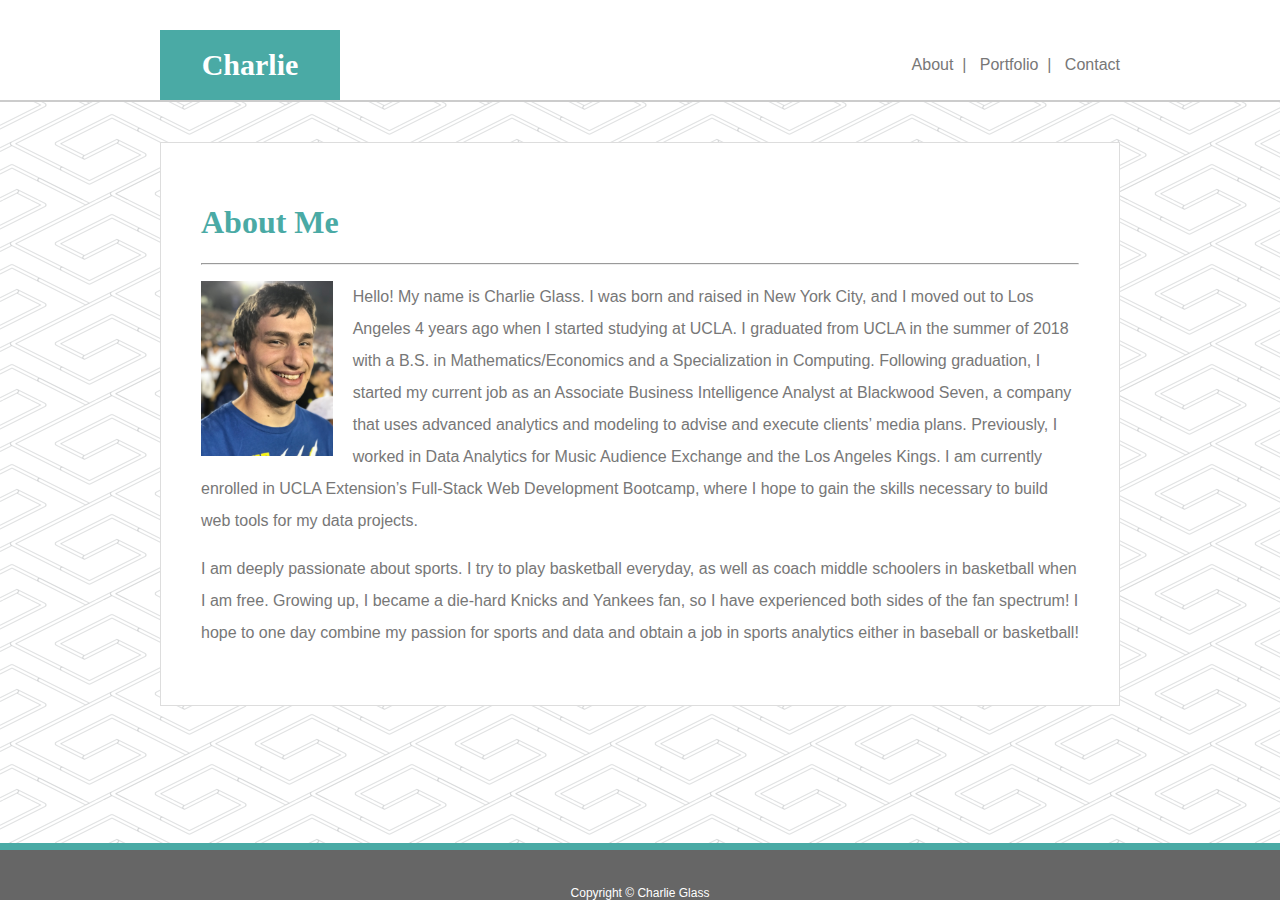
<file: index.html>
<!DOCTYPE html>
<html>
<head>
    <meta charset="utf-8" />
    <meta http-equiv="X-UA-Compatible" content="IE=edge">
    <title>Charlie's Portfolio</title>
    <meta name="viewport" content="width=device-width, initial-scale=1">
    <link rel="stylesheet" type="text/css" media="screen" href="assets/css/style.css" />
</head>

<!--Background image pattern-->
<body>
    <header>
        <div class = "header_container">
            <div class = "name_tag">Charlie</div>
            <div class = "page_links_container">
                <!--Clickable links to the other pages in the portfolio-->
                <a class = "page_links" href = "index.html">About</a><span>&nbsp;&nbsp;|&nbsp;&nbsp;</span>
                <a class = "page_links" href = "portfolio.html">Portfolio</a><span>&nbsp;&nbsp;|&nbsp;&nbsp;</span>
                <a class = "page_links" href = "contact.html">Contact</a>
            </div>
        </div>
    </header>

    <div class = "content_container">
        <h1>About Me</h1>
        <hr>
        <!--Bio page-->
        <div class = "bio">
        <img src = "assets/images/profile_pic.jpg" alt = "Profile Pic" class = "profile_pic">
                <p>Hello!  My name is Charlie Glass.  I was born and raised in New York City, and I moved out to Los Angeles 4 years ago when I started studying at UCLA.  I graduated from UCLA in the summer of 2018 with a B.S. in Mathematics/Economics and a Specialization in Computing.  Following graduation, I started my current job as an Associate Business Intelligence Analyst at Blackwood Seven, a company that uses advanced analytics and modeling to advise and execute clients’ media plans.  Previously, I worked in Data Analytics for Music Audience Exchange and the Los Angeles Kings.  I am currently enrolled in UCLA Extension’s Full-Stack Web Development Bootcamp, where I hope to gain the skills necessary to build web tools for my data projects.</p>
                <p>I am deeply passionate about sports.  I try to play basketball everyday, as well as coach middle schoolers in basketball when I am free.  Growing up, I became a die-hard Knicks and Yankees fan, so I have experienced both sides of the fan spectrum!  I hope to one day combine my passion for sports and data and obtain a job in sports analytics either in baseball or basketball!</p>
            
        </div>
    </div>

    <footer><div class = "footer_text">Copyright &copy; Charlie Glass</div></footer>
    
</body>
</html>
</file>
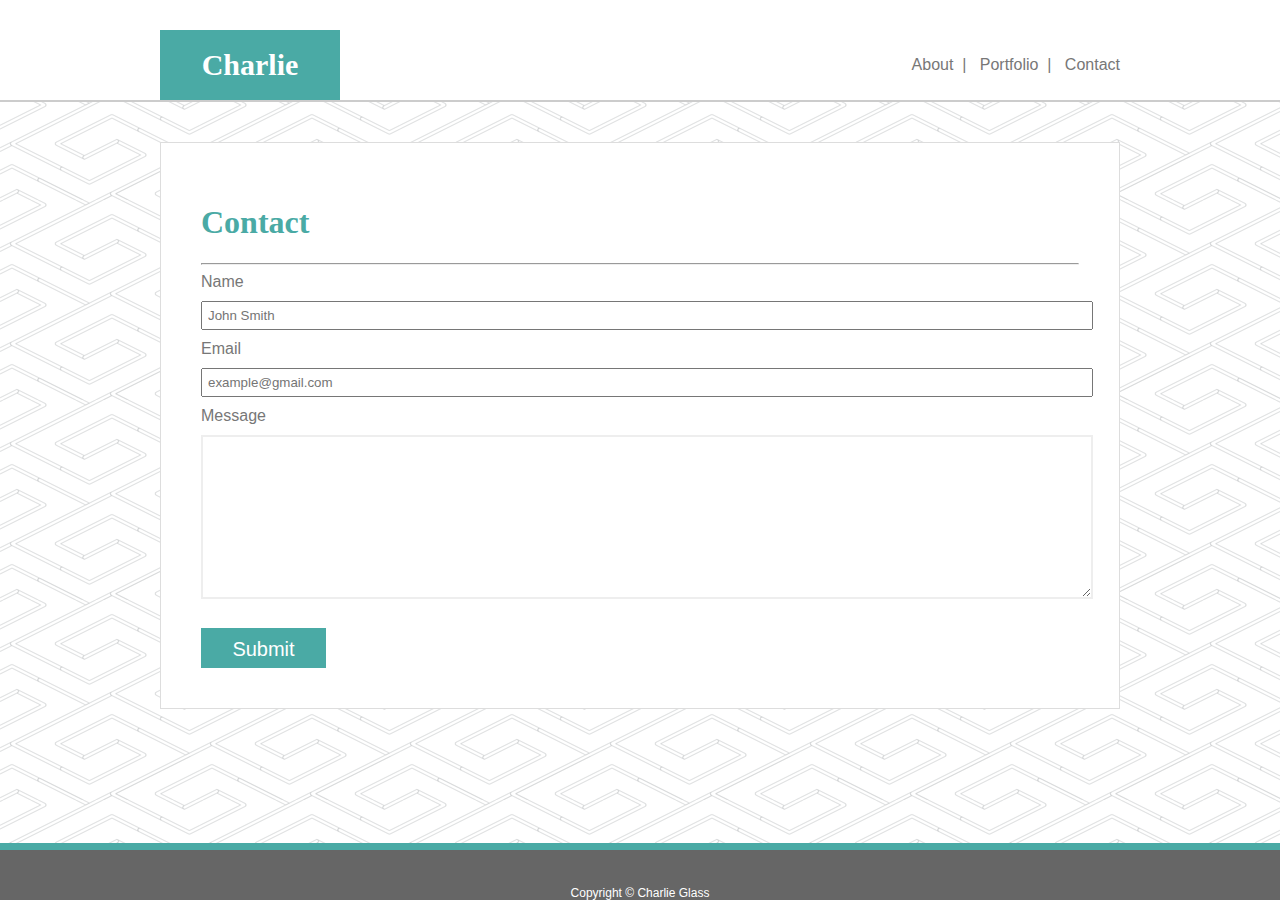
<file: contact.html>
<!DOCTYPE html>
<html>
<head>
    <meta charset="utf-8" />
    <meta http-equiv="X-UA-Compatible" content="IE=edge">
    <title>Charlie's Portfolio</title>
    <meta name="viewport" content="width=device-width, initial-scale=1">
    <link rel="stylesheet" type="text/css" media="screen" href="assets/css/style.css" />
</head>

<!--Background image pattern-->
<body>
    <header>
        <div class = "header_container">
            <div class = "name_tag">Charlie</div>
            <div class = "page_links_container">
                <!--Clickable links to the other pages in the portfolio-->
                <a class = "page_links" href = "index.html">About</a><span>&nbsp;&nbsp;|&nbsp;&nbsp;</span>
                <a class = "page_links" href = "portfolio.html">Portfolio</a><span>&nbsp;&nbsp;|&nbsp;&nbsp;</span>
                <a class = "page_links" href = "contact.html">Contact</a>
            </div>
        </div>
    </header>

    <div class = "content_container">
            <h1>Contact</h1>
            <hr>
        <!--A form that currently does not send data anywhere-->
        <div class = "form_container">
            <form class = "contact_form">
                Name<br>
                <!--Use of placeholders to show text in text boxes before user starts typing-->
                <input type = "text" name = "name" placeholder = "John Smith" class = "textbox"><br>
                Email<br>
                <input type = "text" name = "email" placeholder = "example@gmail.com" class = "textbox"><br>
                Message<br>
                <textarea name="message"></textarea><br>
                <input type = "submit" value = "Submit" class = "submit_button">
            </form>
        </div>
    </div>

    <footer><div class = "footer_text">Copyright &copy; Charlie Glass</div></footer>
    
</body>
</html>
</file>
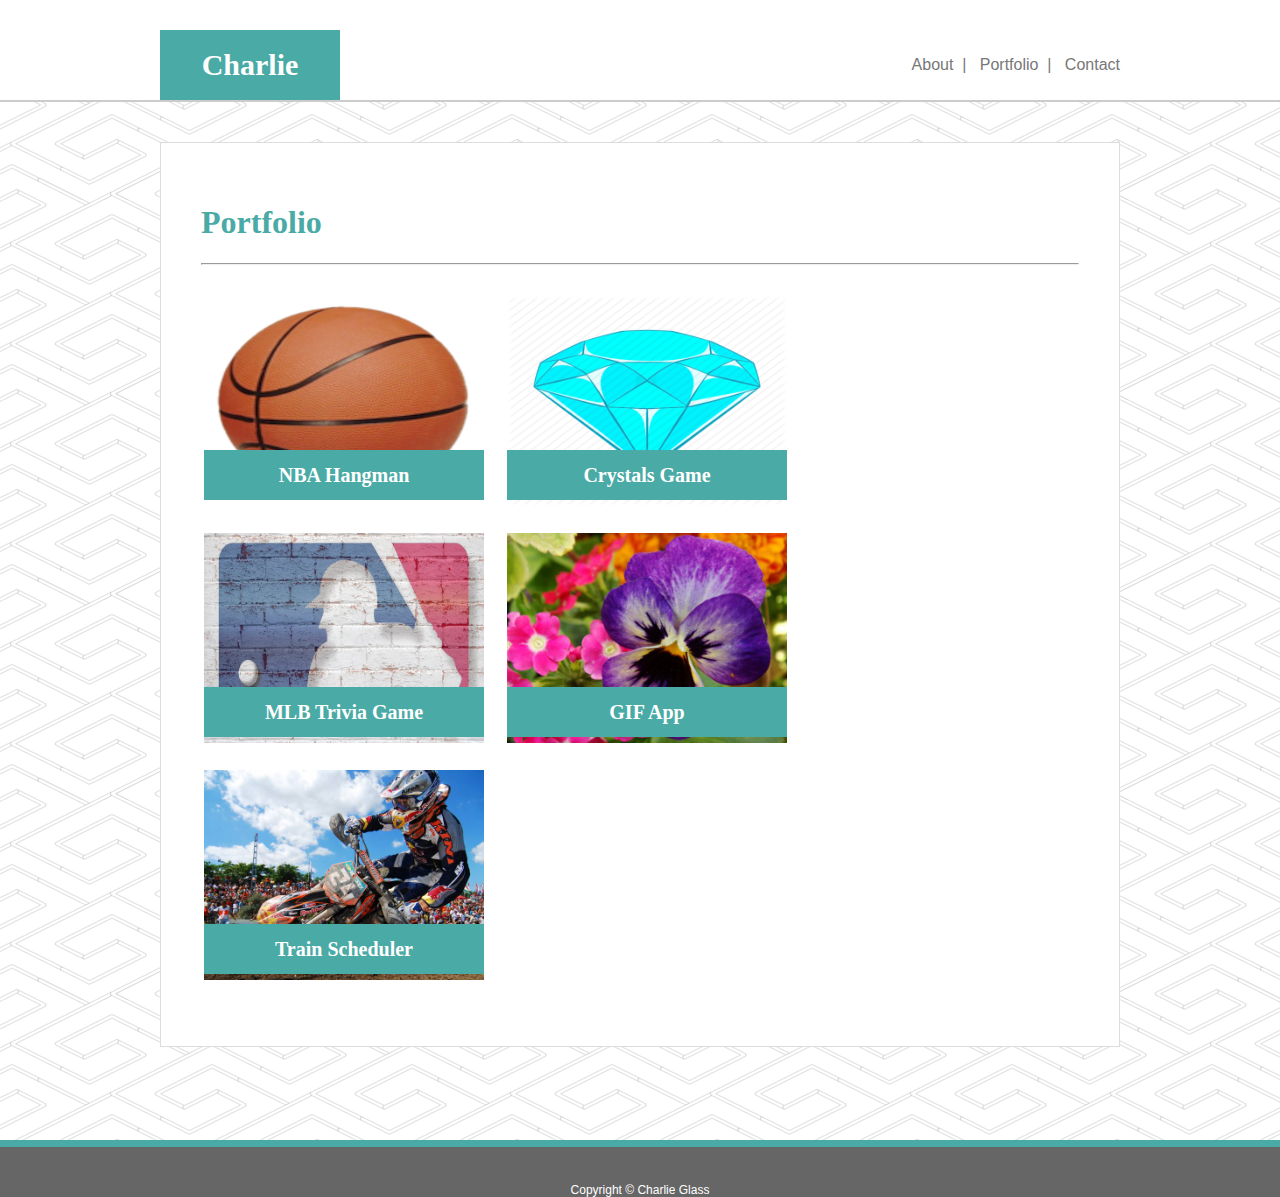
<file: portfolio.html>
<!DOCTYPE html>
<html>
<head>
    <meta charset="utf-8" />
    <meta http-equiv="X-UA-Compatible" content="IE=edge">
    <title>Charlie's Portfolio</title>
    <meta name="viewport" content="width=device-width, initial-scale=1">
    <link rel="stylesheet" type="text/css" media="screen" href="assets/css/style.css" />
</head>

<body>
    <header>
        <div class = "header_container">
            <div class = "name_tag">Charlie</div>
            <div class = "page_links_container">
                <!--Clickable links to the other pages in the portfolio-->
                <a class = "page_links" href = "index.html">About</a><span>&nbsp;&nbsp;|&nbsp;&nbsp;</span>
                <a class = "page_links" href = "portfolio.html">Portfolio</a><span>&nbsp;&nbsp;|&nbsp;&nbsp;</span>
                <a class = "page_links" href = "contact.html">Contact</a>
            </div>
        </div>
    </header>

    <div class = "content_container">
        <h1>Portfolio</h1>
        <hr>
        <div class = "table_container">
            <!--Use table for structure of portfolio-->
            <table class = "portfolio_content">
                <tr>
                    <td class = "portfolio_section">
                        <img src = "assets/images/basketball.png" alt = "NBA Team Hangman" class = "portfolio_image">
                        <div class = "portfolio_tag">
                            <!--Links that currently go nowhere-->
                            <a href = "https://charliedglass.github.io/Word-Guess-Game/index.html" class = "portfolio_link">
                                NBA Hangman
                            </a>
                        </div>
                    </td>
                    <td class = "portfolio_section">
                        <img src = "assets/images/crystal.png" alt = "Crystal" class = "portfolio_image">
                        <div class = "portfolio_tag">
                            <a href = "https://charliedglass.github.io/unit-4-game/" class = "portfolio_link">
                                Crystals Game
                            </a>
                        </div>
                    </td>
                </tr>
                <tr>
                    <td class = "portfolio_section">
                        <img src = "assets/images/mlb.jpg" alt = "Trivia" class = "portfolio_image">
                        <div class = "portfolio_tag">
                            <a href = "https://charliedglass.github.io/TriviaGame/" class = "portfolio_link">
                                MLB Trivia Game
                            </a>
                        </div>
                    </td>
                    <td class = "portfolio_section">
                        <img src = "assets/images/flowers.jpg" alt = "Rutgers" class = "portfolio_image">
                        <div class = "portfolio_tag">
                            <a href = "https://charliedglass.github.io/GifTastic" class = "portfolio_link">
                                GIF App
                            </a>
                        </div>
                    </td>
                </tr>
                <tr>
                    <td class = "portfolio_section">
                        <img src = "assets/images/motorcycle.jpg" alt = "Train Scheduler" class = "portfolio_image">
                        <div class = "portfolio_tag">
                            <a href = "https://charliedglass.github.io/Train-Scheduler/" class = "portfolio_link">
                                Train Scheduler
                            </a>
                        </div>
                    </td>
                    <td class = "portfolio_section">
                    </td>
                </tr>
            </table>
        </div>
    </div>

    <footer><div class = "footer_text">Copyright &copy; Charlie Glass</div></footer>
    
</body>
</html>
</file>
<file: assets/css/style.css>
html{
    height: 100%;
}
body{
    position: relative;
    /*Background image pattern*/
    background-image: url("../images/pipes.png");
    min-height: 100%;
    padding: 0;
    margin: 0;
    color: #777777;
    font-family: 'Arial', 'Helvetica Neue', Helvetica, sans-serif;
}

/*Use this pseduo-class for positioning of footer at the very bottom*/
body::after {
    content: '';
    display: block;
    height: 50px;
}

header{
    background-color: #ffffff;
    margin-bottom: 40px;
    border-bottom: 2px solid #cccccc;
}

.header_container{
    width: 960px;
    height: 100px;
    margin: auto;
    position: relative;
}

/*Use of line-height and text-align: center; and vertical-align: middle
to essentially center text in div*/

.name_tag{
    position: absolute;
    left: 0px;
    bottom: 0px;
    height: 70px;
    line-height: 70px;
    width: 180px;
    text-align: center;
    vertical-align: middle;
    font-size: 30px;
    font-weight: bold;
    font-family: 'Georgia', Times, Times New Roman, serif;
    color: white;
    background-color: #4aaaa5;
}


.page_links_container{
    position: absolute;
    right: 0px;
    bottom: 0px;
    height: 70px;
    line-height: 70px;
    width: auto;
    text-align: center;
    vertical-align: middle;
}

.page_links{
    color: #777777;
    text-decoration: none;
}

/*Make every link turn blue when you hover over it*/
a:hover{
    color: blue;
}

.content_container{
    width: 878px;
    margin: auto;
    margin-bottom: 100px;
    background-color: white;
    padding-top: 40px;
    padding-bottom: 40px;
    padding-left: 40px;
    padding-right: 40px;
    border: 1px solid #dddddd;
    position: relative;
}

h1{
    font-family: 'Georgia', Times, Times New Roman, serif;
    color: #4aaaa5;
}

.profile_pic{
    height: 15%;
    width: 15%;
    padding-right: 20px;
    /*Profile pic floats left of bio text*/
    float: left;
}

.bio{
    line-height: 2;
}

footer{
    position: absolute;
    width: 100%;
    height: 50px;
    bottom: 0px;
    background-color: #666666;
    border-top: 7px solid #4aaaa5;
    margin-top: 70px;
}

.footer_text{
    width: 100%;   
    color: white;
    position: absolute;
    bottom: 0px;
    text-align: center;
    font-size: 12px;
}

.portfolio_content{
    border: none;
    padding-top: 20px;
}

.portfolio_section{
    position: relative;
    padding-right: 20px;
    padding-bottom: 20px;
    width: 280px;
    height: 210px;
}

.portfolio_image{
    width: 280px;
    height: 210px;
    z-index: 1;
}

.portfolio_tag{
    position: absolute;
    width: 280px;
    height: 50px;
    bottom: 30px;
    background-color: #4aaaa5;
    z-index: 2;
}

.portfolio_link{
    position: absolute;
    height: 50px;
    text-align: center;
    color: white;
    font-weight: bold;
    width: 280px;
    vertical-align: middle;
    line-height: 50px;
    font-size: 20px;
    font-family: 'Georgia', Times, Times New Roman, serif;
    text-decoration: none;
}

.form_container{
    position: relative;
}

.textbox{
    width: 100%;
    margin-top: 10px;
    margin-bottom: 10px;
    padding: 5px;
}

textarea{
    width: 100%;
    height: 150px;
    margin-top: 10px;
    margin-bottom: 10px;
    padding: 5px;
    border-width: 2px;
    border-color: rgb(238, 238, 238);
}

.submit_button{
    height: 40px;
    width: 125px;
    font-size: 20px;
    margin-top: 15px;
    color: white;
    background-color: #4aaaa5;
    text-align: center;
    vertical-align: middle;
    line-height: 40px;
    border: none;
}

.submit_button:hover{
    color: blue;
}

@media screen and (max-width: 980px) {
    .content_container{
        width: 650px;
        margin-left: 50px;
        position: relative;
    }
    .header_container{
        margin-left: 50px;
        width: 90%;
    }
    
    .profile_pic{
        height: 25%;
        width: 25%;
    }
    
}

@media screen and (max-width: 768px) {
    .content_container, .header_container{
        width: 90%;
        margin: auto;
        padding-left: 20px;
        padding-right: 20px;
    }

}

@media screen and (max-width: 640px) {
    .content_container{
        margin-bottom: 50px;
    }
    
    .header_container{
        clear: both;
        height: 140px;
        margin: 0;
        padding: 0;
        width: 100%
    }
    .name_tag{
        width: 100%;
        display: block;
        position: relative;
    }
    
    .page_links_container{
        width: 100%;
        float: right;
        right:none;
        display: block;
    }
   .profile_pic{
        position: relative;
        width: 100%;
    }
    .portfolio_image{
        position: absolute;
        width: 100%;
        height: 100%;
        text-align: center;
    }

    /* .rt{
        float: right;
    } */ 

    /* table{
        text-align: center;
    } */

    .table_container{
        position: relative;
        margin: auto;
        text-align: center;
        width: 100%;

    }

    td{
        display: block;
        text-align: center;
        position: absolute;
        width: 100%;
        margin-bottom: 30px;
    }
    
    .portfolio_tag{
        display: inline-block;
        width: 100%;
        text-align: center;

    }

    .portfolio_link{
        position: static;
        width: auto;
    }
}
</file>
